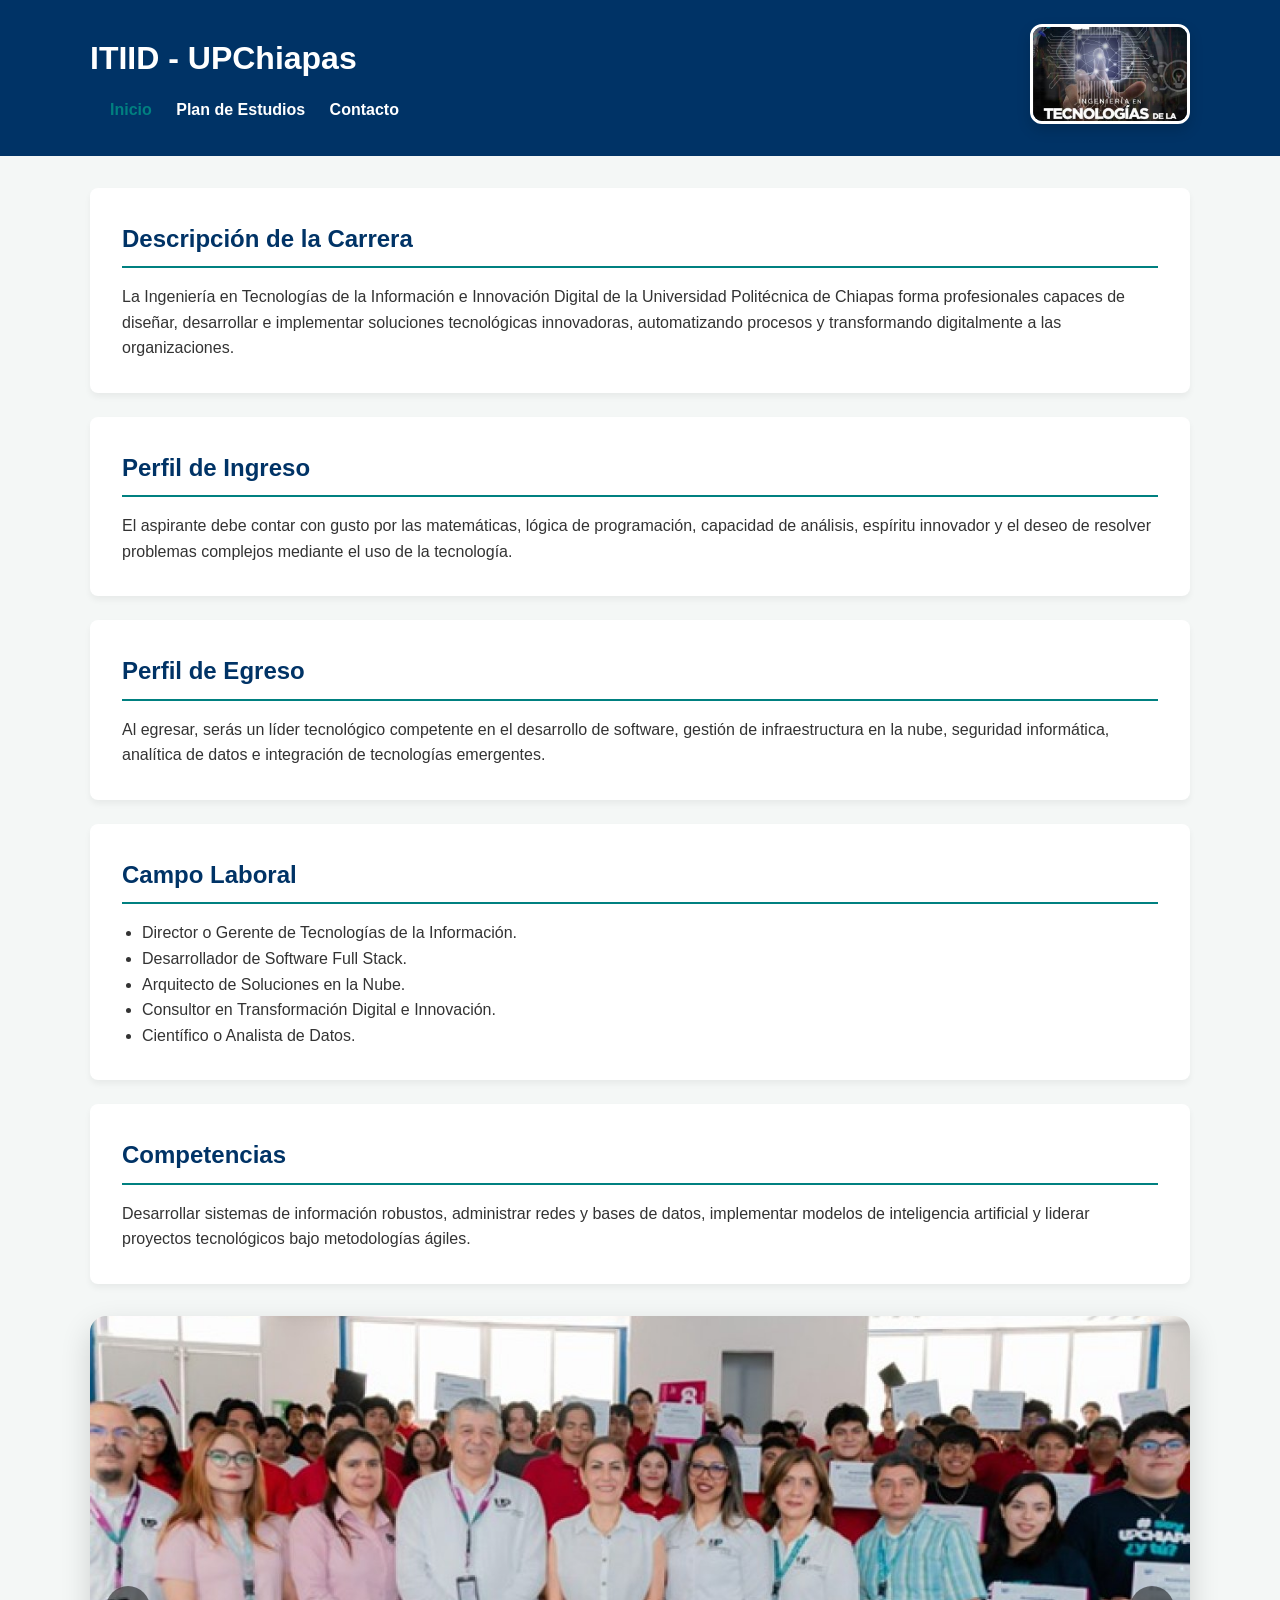
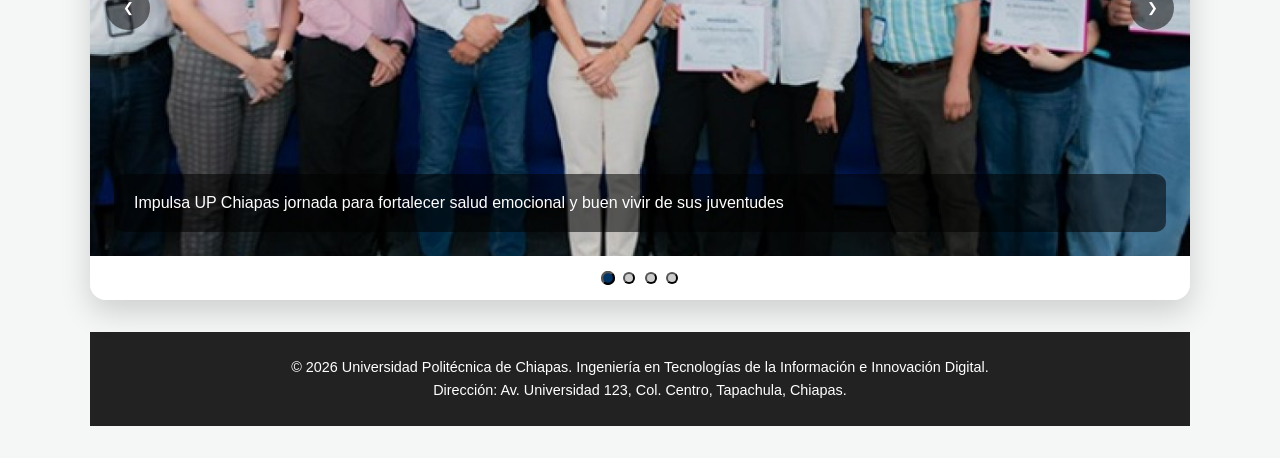
<file: index.html>
<!DOCTYPE html>
<html lang="es">
<head>
    <meta charset="UTF-8">
    <meta name="viewport" content="width=device-width, initial-scale=1.0">
    <title>Ingeniería en Tecnologías de la Información e Innovación Digital | UPChiapas</title>
    <link rel="stylesheet" href="paginaweb.css">
</head>
<body>

    <header class="main-header">
        <div class="container header-top">
            <div class="header-title">
                <h1>ITIID - UPChiapas</h1>
                <nav class="main-nav">
                    <a href="html1.html" class="active">Inicio</a>
                    <a href="html2.html">Plan de Estudios</a>
                    <a href="html3.html">Contacto</a>
                </nav>
            </div>
            <div class="header-photo">
                <img src="poli.jpg" alt="Foto de la carrera ITIID">
            </div>
        </div>
    </header>

    <main class="container">
        <section id="descripcion" class="info-section">
            <h2>Descripción de la Carrera</h2>
            <p>La Ingeniería en Tecnologías de la Información e Innovación Digital de la Universidad Politécnica de Chiapas forma profesionales capaces de diseñar, desarrollar e implementar soluciones tecnológicas innovadoras, automatizando procesos y transformando digitalmente a las organizaciones.</p>
        </section>

        <section id="perfil-ingreso" class="info-section">
            <h2>Perfil de Ingreso</h2>
            <p>El aspirante debe contar con gusto por las matemáticas, lógica de programación, capacidad de análisis, espíritu innovador y el deseo de resolver problemas complejos mediante el uso de la tecnología.</p>
        </section>

        <section id="perfil-egreso" class="info-section">
            <h2>Perfil de Egreso</h2>
            <p>Al egresar, serás un líder tecnológico competente en el desarrollo de software, gestión de infraestructura en la nube, seguridad informática, analítica de datos e integración de tecnologías emergentes.</p>
        </section>

        <section id="campo-laboral" class="info-section">
            <h2>Campo Laboral</h2>
            <ul>
                <li>Director o Gerente de Tecnologías de la Información.</li>
                <li>Desarrollador de Software Full Stack.</li>
                <li>Arquitecto de Soluciones en la Nube.</li>
                <li>Consultor en Transformación Digital e Innovación.</li>
                <li>Científico o Analista de Datos.</li>
            </ul>
        </section>

        <section id="competencias" class="info-section">
            <h2>Competencias</h2>
            <p>Desarrollar sistemas de información robustos, administrar redes y bases de datos, implementar modelos de inteligencia artificial y liderar proyectos tecnológicos bajo metodologías ágiles.</p>
        </section>
        <div class="carousel-wrapper">
            <section class="carousel-section">
                <div class="carousel-container">
                    <div class="carousel-slide active">
                        <img src="noticia1.jpg" alt="Campus y tecnología">
                        <div class="carousel-caption">Impulsa UP Chiapas jornada para fortalecer salud emocional y buen vivir de sus juventudes</div>
                    </div>
                    <div class="carousel-slide">
                        <img src="noticia2.jpg" alt="Estudiantes trabajando">
                        <div class="carousel-caption">Desarrolla UP Chiapas sistema tecnológico que mejora atención médica en Suchiapa</div>
                    </div>
                    <div class="carousel-slide">
                        <img src="noticia3.jpg" alt="Laboratorio de computación">
                        <div class="carousel-caption">Presenta UP Chiapas 26 proyectos que apuestan por la innovación y el desarrollo</div>
                    </div>
                    <div class="carousel-slide">
                        <img src="noticia4.jpg" alt="Innovación digital">
                        <div class="carousel-caption">Talentos de UP Chiapas desarrollan prototipo biomédico con aplicación terapéutica</div>
                    </div>
                </div>
                <button class="carousel-btn prev" type="button" aria-label="Anterior">❮</button>
                <button class="carousel-btn next" type="button" aria-label="Siguiente">❯</button>
                <div class="carousel-dots"></div>
            </section>
        </div>

    <footer class="main-footer">
        <p>&copy; 2026 Universidad Politécnica de Chiapas. Ingeniería en Tecnologías de la Información e Innovación Digital.</p>
        <p>Dirección: Av. Universidad 123, Col. Centro, Tapachula, Chiapas.</p>
    </footer>

    <script src="script.js"></script>
</body>
</html>
</file>
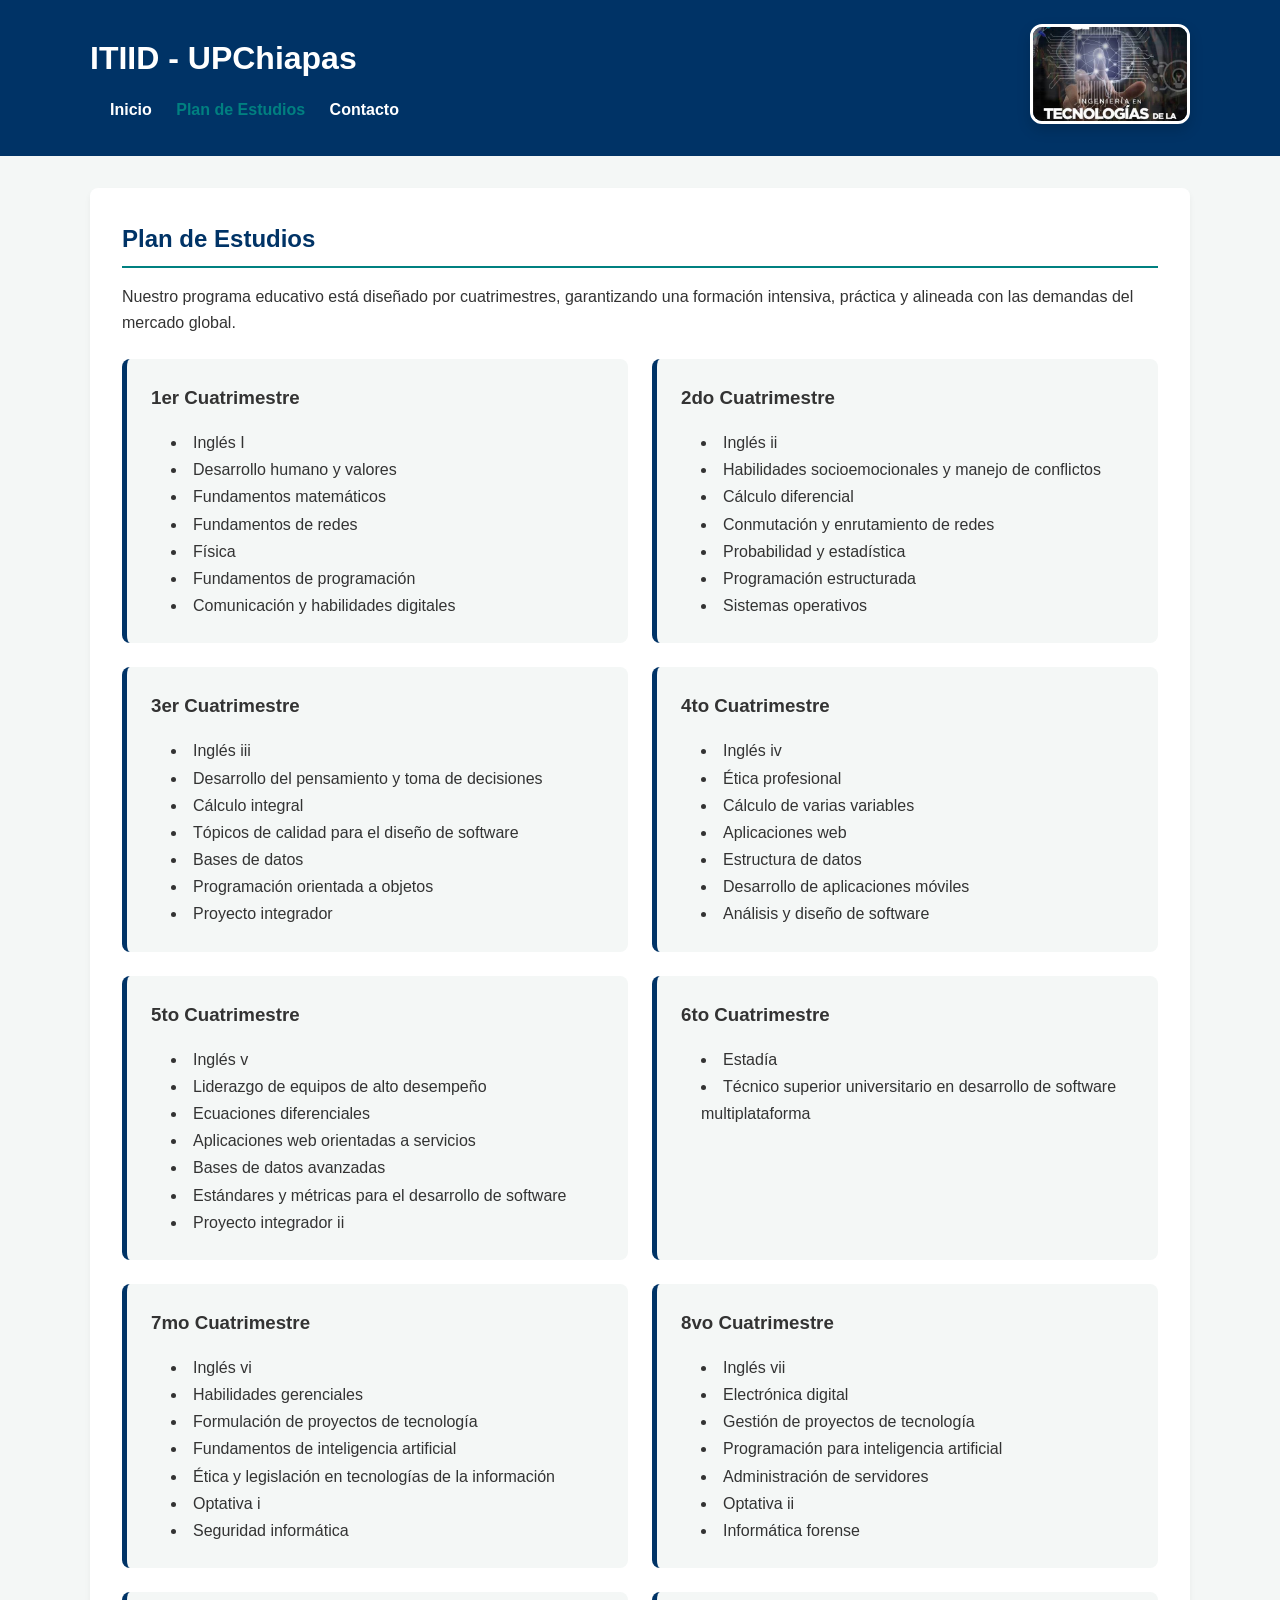
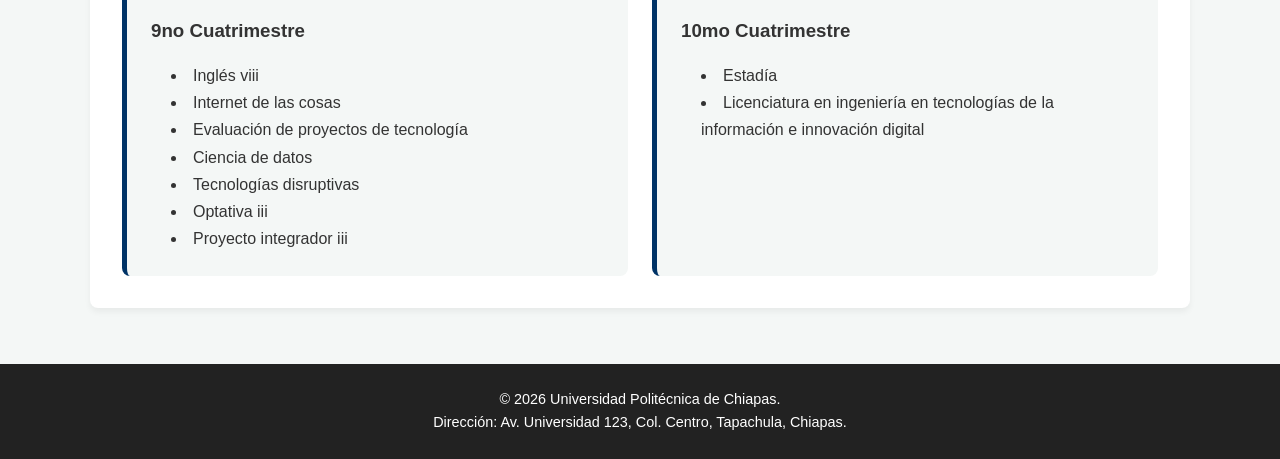
<file: html2.html>
<!DOCTYPE html>
<html lang="es">
<head>
    <meta charset="UTF-8">
    <meta name="viewport" content="width=device-width, initial-scale=1.0">
    <title>Plan de Estudios | ITIID UPChiapas</title>
    <link rel="stylesheet" href="paginaweb.css">
</head>
<body>

    <header class="main-header">
        <div class="container header-top">
            <div class="header-title">
                <h1>ITIID - UPChiapas</h1>
                <nav class="main-nav">
                    <a href="html1.html">Inicio</a>
                    <a href="html2.html" class="active">Plan de Estudios</a>
                    <a href="html3.html">Contacto</a>
                </nav>
            </div>
            <div class="header-photo">
                <img src="poli.jpg" alt="Foto de la carrera ITIID">
            </div>
        </div>
    </header>

    <main class="container">
        <section class="info-section">
            <h2>Plan de Estudios</h2>
            <p>Nuestro programa educativo está diseñado por cuatrimestres, garantizando una formación intensiva, práctica y alineada con las demandas del mercado global.</p>

            <div class="grid-plan">
                <div class="cuatrimestre-card" data-cuatrimestre="1">
                    <h3>1er Cuatrimestre</h3>
                    <ul class="subject-list">
                        <li>Inglés I</li>
                        <li>Desarrollo humano y valores</li>
                        <li>Fundamentos matemáticos</li>
                        <li>Fundamentos de redes</li>
                        <li>Física</li>
                        <li>Fundamentos de programación</li>
                        <li>Comunicación y habilidades digitales</li>
                    </ul>
                </div>
                <div class="cuatrimestre-card" data-cuatrimestre="2">
                    <h3>2do Cuatrimestre</h3>
                    <ul class="subject-list">
                        <li>Inglés ii</li>
                        <li>Habilidades socioemocionales y manejo de conflictos</li>
                        <li>Cálculo diferencial</li>
                        <li>Conmutación y enrutamiento de redes</li>
                        <li>Probabilidad y estadística</li>
                        <li>Programación estructurada</li>
                        <li>Sistemas operativos</li>
                    </ul>
                </div>
                <div class="cuatrimestre-card" data-cuatrimestre="3">
                    <h3>3er Cuatrimestre</h3>
                    <ul class="subject-list">
                        <li>Inglés iii</li>
                        <li>Desarrollo del pensamiento y toma de decisiones</li>
                        <li>Cálculo integral</li>
                        <li>Tópicos de calidad para el diseño de software</li>
                        <li>Bases de datos</li>
                        <li>Programación orientada a objetos</li>
                        <li>Proyecto integrador</li>
                    </ul>
                </div>
                <div class="cuatrimestre-card" data-cuatrimestre="4">
                    <h3>4to Cuatrimestre</h3>
                    <ul class="subject-list">
                        <li>Inglés iv</li>
                        <li>Ética profesional</li>
                        <li>Cálculo de varias variables</li>
                        <li>Aplicaciones web</li>
                        <li>Estructura de datos</li>
                        <li>Desarrollo de aplicaciones móviles</li>
                        <li>Análisis y diseño de software</li>
                    </ul>
                </div>
                <div class="cuatrimestre-card" data-cuatrimestre="5">
                    <h3>5to Cuatrimestre</h3>
                    <ul class="subject-list">
                        <li>Inglés v</li>
                        <li>Liderazgo de equipos de alto desempeño</li>
                        <li>Ecuaciones diferenciales</li>
                        <li>Aplicaciones web orientadas a servicios</li>
                        <li>Bases de datos avanzadas</li>
                        <li>Estándares y métricas para el desarrollo de software</li>
                        <li>Proyecto integrador ii</li>
                    </ul>
                </div>
                <div class="cuatrimestre-card" data-cuatrimestre="6">
                    <h3>6to Cuatrimestre</h3>
                    <ul class="subject-list">
                        <li>Estadía</li>
                        <li>Técnico superior universitario en desarrollo de software multiplataforma</li>
                    </ul>
                </div>
                <div class="cuatrimestre-card" data-cuatrimestre="7">
                    <h3>7mo Cuatrimestre</h3>
                    <ul class="subject-list">
                        <li>Inglés vi</li>
                        <li>Habilidades gerenciales</li>
                        <li>Formulación de proyectos de tecnología</li>
                        <li>Fundamentos de inteligencia artificial</li>
                        <li>Ética y legislación en tecnologías de la información</li>
                        <li>Optativa i</li>
                        <li>Seguridad informática</li>
                    </ul>
                </div>
                <div class="cuatrimestre-card" data-cuatrimestre="8">
                    <h3>8vo Cuatrimestre</h3>
                    <ul class="subject-list">
                        <li>Inglés vii</li>
                        <li>Electrónica digital</li>
                        <li>Gestión de proyectos de tecnología</li>
                        <li>Programación para inteligencia artificial</li>
                        <li>Administración de servidores</li>
                        <li>Optativa ii</li>
                        <li>Informática forense</li>
                    </ul>
                </div>
                <div class="cuatrimestre-card" data-cuatrimestre="9">
                    <h3>9no Cuatrimestre</h3>
                    <ul class="subject-list">
                        <li>Inglés viii</li>
                        <li>Internet de las cosas</li>
                        <li>Evaluación de proyectos de tecnología</li>
                        <li>Ciencia de datos</li>
                        <li>Tecnologías disruptivas</li>
                        <li>Optativa iii</li>
                        <li>Proyecto integrador iii</li>
                    </ul>
                </div>
                <div class="cuatrimestre-card" data-cuatrimestre="10">
                    <h3>10mo Cuatrimestre</h3>
                    <ul class="subject-list">
                        <li>Estadía</li>
                        <li>Licenciatura en ingeniería en tecnologías de la información e innovación digital</li>
                    </ul>
                </div>
            </div>
        </section>
    </main>

    <footer class="main-footer">
        <p>&copy; 2026 Universidad Politécnica de Chiapas.</p>
        <p>Dirección: Av. Universidad 123, Col. Centro, Tapachula, Chiapas.</p>
    </footer>

    <script src="script.js"></script>
</body>
</html>
</file>
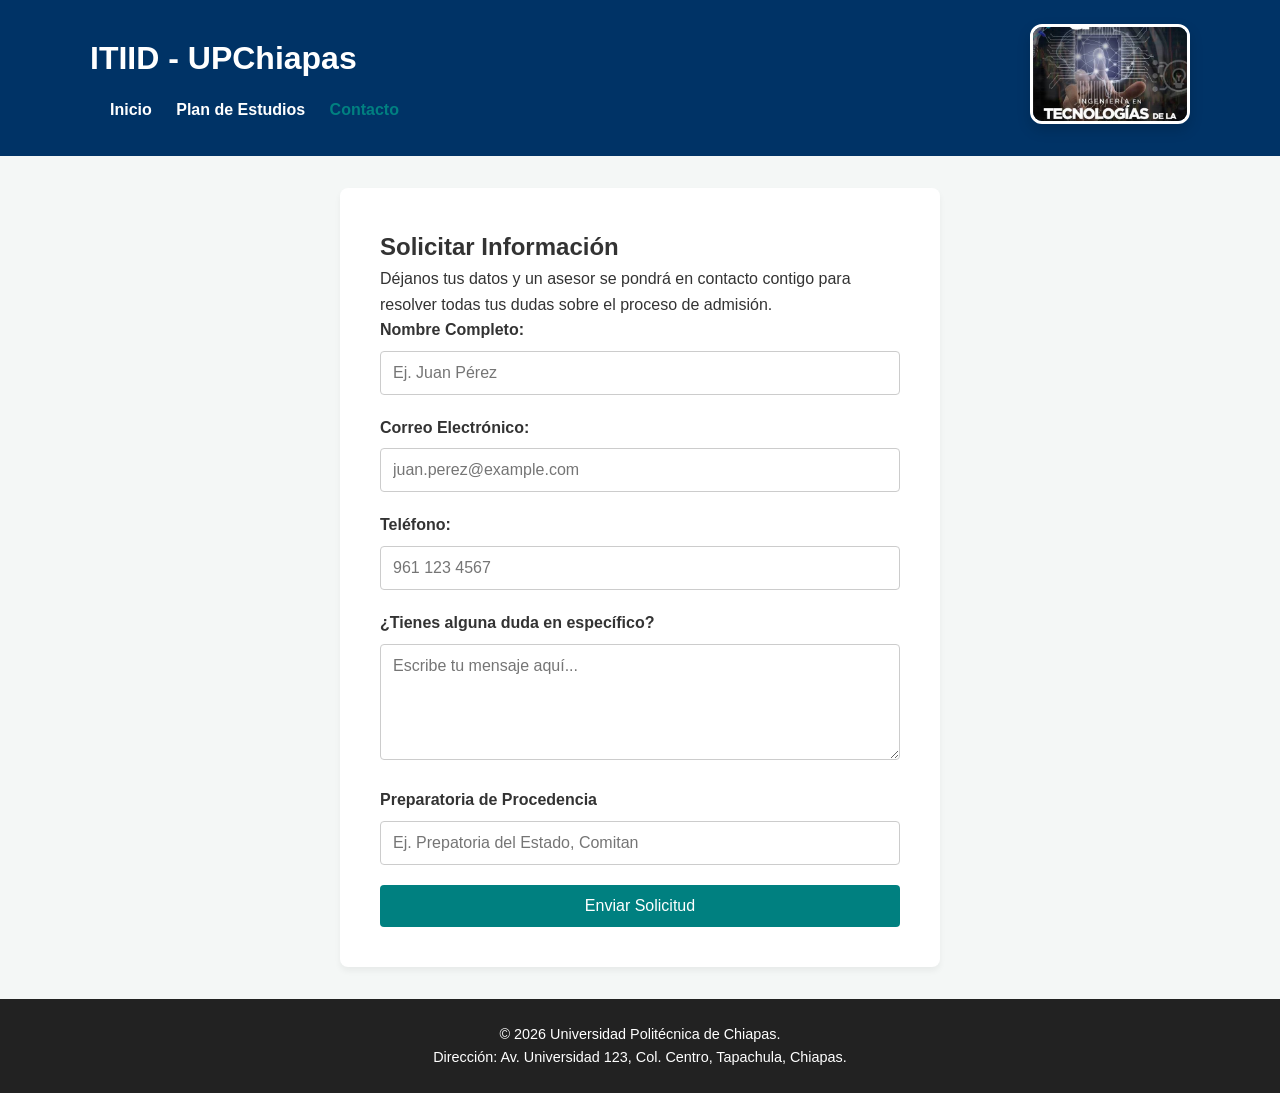
<file: html3.html>
<!DOCTYPE html>
<html lang="es">
<head>
    <meta charset="UTF-8">
    <meta name="viewport" content="width=device-width, initial-scale=1.0">
    <title>Contacto e Informes | ITIID UPChiapas</title>
    <link rel="stylesheet" href="paginaweb.css">
</head>
<body>

    <header class="main-header">
        <div class="container header-top">
            <div class="header-title">
                <h1>ITIID - UPChiapas</h1>
                <nav class="main-nav">
                    <a href="html1.html">Inicio</a>
                    <a href="html2.html">Plan de Estudios</a>
                    <a href="html3.html" class="active">Contacto</a>
                </nav>
            </div>
            <div class="header-photo">
                <img src="poli.jpg" alt="Foto de la carrera ITIID">
            </div>
        </div>
    </header>

    <main class="container">
        <section class="form-section">
            <h2>Solicitar Información</h2>
            <p>Déjanos tus datos y un asesor se pondrá en contacto contigo para resolver todas tus dudas sobre el proceso de admisión.</p>
            
            <form id="form-contacto" class="contact-form">
                <div class="form-group">
                    <label for="nombre">Nombre Completo:</label>
                    <input type="text" id="nombre" name="nombre" required placeholder="Ej. Juan Pérez">
                </div>

                <div class="form-group">
                    <label for="correo">Correo Electrónico:</label>
                    <input type="email" id="correo" name="correo" required placeholder="juan.perez@example.com">
                </div>

                <div class="form-group">
                    <label for="telefono">Teléfono:</label>
                    <input type="tel" id="telefono" name="telefono" required placeholder="961 123 4567">
                </div>

                <div class="form-group">
                    <label for="mensaje">¿Tienes alguna duda en específico?</label>
                    <textarea id="mensaje" name="mensaje" rows="5" placeholder="Escribe tu mensaje aquí..."></textarea>
                </div>
                <div class="form-group">
                    <label for="interes">Preparatoria de Procedencia</label>
                    <input type="text" id="Preparatoria" name="Preparatoria" required placeholder="Ej. Prepatoria del Estado, Comitan">
                </div>

                <button type="submit" class="btn-submit">Enviar Solicitud</button>
            </form>
            <div id="form-response" class="hidden-message"></div>
        </section>
    </main>

    <footer class="main-footer">
        <p>&copy; 2026 Universidad Politécnica de Chiapas.</p>
        <p>Dirección: Av. Universidad 123, Col. Centro, Tapachula, Chiapas.</p>
    </footer>

    <script src="script.js"></script>
</body>
</html>
</file>
<file: paginaweb.css>
:root {
    --primary-color: #003366; /* Azul institucional */
    --secondary-color: #008080; /* Teal/Innovación */
    --light-bg: #f4f7f6;
    --text-color: #333;
    --white: #ffffff;
}

* {
    box-sizing: border-box;
    margin: 0;
    padding: 0;
    font-family: 'Segoe UI', Tahoma, Geneva, Verdana, sans-serif;
}

body {
    background-color: var(--light-bg);
    color: var(--text-color);
    line-height: 1.6;
    display: flex;
    flex-direction: column;
    min-height: 100vh;
}

.container {
    width: 90%;
    max-width: 1100px;
    margin: 0 auto;
}

.main-header {
    background-color: var(--primary-color);
    color: var(--white);
    padding: 1.5rem 0;
}

.main-header .container {
    display: flex;
    justify-content: space-between;
    align-items: center;
    flex-wrap: wrap;
}

.header-top {
    display: flex;
    justify-content: space-between;
    gap: 1rem;
    align-items: center;
}

.header-title {
    display: flex;
    flex-direction: column;
    gap: 0.75rem;
}

.header-photo img {
    width: 160px;
    max-height: 100px;
    object-fit: cover;
    border-radius: 12px;
    border: 3px solid var(--white);
    box-shadow: 0 6px 14px rgba(0, 0, 0, 0.16);
}

.main-nav a {
    color: var(--white);
    text-decoration: none;
    margin-left: 20px;
    font-weight: bold;
    transition: color 0.3s;
}

.main-nav a:hover, .main-nav a.active {
    color: var(--secondary-color);
}

.carousel-wrapper {
    margin: 2rem auto;
    width: 100%;
}

.carousel-section {
    position: relative;
    width: 100%;
    max-width: 1200px;
    margin: 0 auto;
    border-radius: 16px;
    overflow: hidden;
    box-shadow: 0 12px 30px rgba(0, 0, 0, 0.16);
}

.carousel-container {
    position: relative;
}

.carousel-slide {
    display: none;
    position: relative;
}

.carousel-slide.active {
    display: block;
}

.carousel-slide img {
    width: 100%;
    height: 540px;
    display: block;
    object-fit: cover;
}

.carousel-caption {
    position: absolute;
    left: 1.5rem;
    right: 1.5rem;
    bottom: 1.5rem;
    background-color: rgba(0, 0, 0, 0.55);
    color: var(--white);
    padding: 1rem 1.25rem;
    border-radius: 10px;
    font-size: 1rem;
}

@media (max-width: 900px) {
    .carousel-slide img {
        height: 420px;
    }
}

@media (max-width: 640px) {
    .carousel-slide img {
        height: 300px;
    }

    .carousel-caption {
        font-size: 0.95rem;
        left: 1rem;
        right: 1rem;
        bottom: 1rem;
    }
}

.carousel-btn {
    position: absolute;
    top: 50%;
    transform: translateY(-50%);
    background-color: rgba(0, 0, 0, 0.5);
    border: none;
    color: var(--white);
    width: 44px;
    height: 44px;
    border-radius: 50%;
    cursor: pointer;
    display: grid;
    place-items: center;
    transition: background-color 0.2s;
}

.carousel-btn:hover {
    background-color: rgba(0, 0, 0, 0.75);
}

.carousel-btn.prev {
    left: 1rem;
}

.carousel-btn.next {
    right: 1rem;
}

.carousel-dots {
    display: flex;
    justify-content: center;
    gap: 0.6rem;
    padding: 1rem 0.5rem;
    background-color: var(--white);
}

.carousel-dot {
    width: 12px;
    height: 12px;
    border-radius: 50%;
    background-color: #ccc;
    cursor: pointer;
    transition: transform 0.2s, background-color 0.2s;
}

.carousel-dot.active {
    background-color: var(--primary-color);
    transform: scale(1.2);
}

@media (max-width: 820px) {
    .header-top {
        flex-direction: column;
        align-items: flex-start;
    }

    .carousel-btn {
        width: 38px;
        height: 38px;
    }
}

@media (max-width: 560px) {
    .carousel-caption {
        font-size: 0.9rem;
        bottom: 0.75rem;
        left: 0.75rem;
        right: 0.75rem;
    }
}

main {
    flex: 1;
    padding: 2rem 0;
}

.info-section {
    background: var(--white);
    padding: 2rem;
    margin-bottom: 1.5rem;
    border-radius: 8px;
    box-shadow: 0 4px 6px rgba(0,0,0,0.05);
}

.info-section h2 {
    color: var(--primary-color);
    margin-bottom: 1rem;
    border-bottom: 2px solid var(--secondary-color);
    padding-bottom: 0.5rem;
}

.info-section ul {
    margin-left: 20px;
}

.plan-actions {
    background: var(--white);
    padding: 1.5rem;
    border-radius: 8px;
    box-shadow: 0 4px 8px rgba(0,0,0,0.05);
    margin-bottom: 1.5rem;
}

.plan-actions h3 {
    margin-bottom: 1rem;
    color: var(--primary-color);
}

.add-materia-form .form-group {
    margin-bottom: 1rem;
}

.add-materia-form label {
    display: block;
    margin-bottom: 0.5rem;
    font-weight: bold;
}

.add-materia-form select,
.add-materia-form input {
    width: 100%;
    padding: 0.75rem;
    border: 1px solid #ccc;
    border-radius: 4px;
    font-size: 1rem;
}

.form-feedback {
    margin-top: 1rem;
    padding: 0.75rem 1rem;
    border-radius: 4px;
    display: none;
    font-weight: 600;
}

.form-feedback.success {
    display: block;
    background-color: #d4edda;
    color: #155724;
}

.form-feedback.error {
    display: block;
    background-color: #f8d7da;
    color: #721c24;
}

.grid-plan {
    display: grid;
    grid-template-columns: repeat(2, minmax(280px, 1fr));
    gap: 1.5rem;
    margin-top: 1.5rem;
}

.cuatrimestre-card {
    background: var(--light-bg);
    padding: 1.5rem;
    border-left: 5px solid var(--primary-color);
    border-radius: 8px;
    min-height: 220px;
}

.cuatrimestre-card h3 {
    margin-bottom: 1rem;
}

.cuatrimestre-card .subject-list {
    list-style: disc inside;
    line-height: 1.7;
}

@media (max-width: 820px) {
    .grid-plan {
        grid-template-columns: 1fr;
    }
}

.form-section {
    background: var(--white);
    padding: 2.5rem;
    border-radius: 8px;
    max-width: 600px;
    margin: 0 auto;
    box-shadow: 0 4px 6px rgba(0,0,0,0.05);
}

.form-group {
    margin-bottom: 1.25rem;
}

.form-group label {
    display: block;
    margin-bottom: 0.5rem;
    font-weight: bold;
}

.form-group input, .form-group textarea {
    width: 100%;
    padding: 0.75rem;
    border: 1px solid #ccc;
    border-radius: 4px;
    font-size: 1rem;
}

.btn-submit {
    background-color: var(--secondary-color);
    color: var(--white);
    padding: 0.75rem 1.5rem;
    border: none;
    border-radius: 4px;
    cursor: pointer;
    font-size: 1rem;
    width: 100%;
    transition: background 0.3s;
}

.btn-submit:hover {
    background-color: var(--primary-color);
}

.hidden-message {
    display: none;
    margin-top: 1rem;
    padding: 1rem;
    border-radius: 4px;
    text-align: center;
}

.success {
    display: block;
    background-color: #d4edda;
    color: #155724;
}

.main-footer {
    background-color: #222;
    color: var(--white);
    text-align: center;
    padding: 1.5rem 0;
    font-size: 0.9rem;
}
</file>
